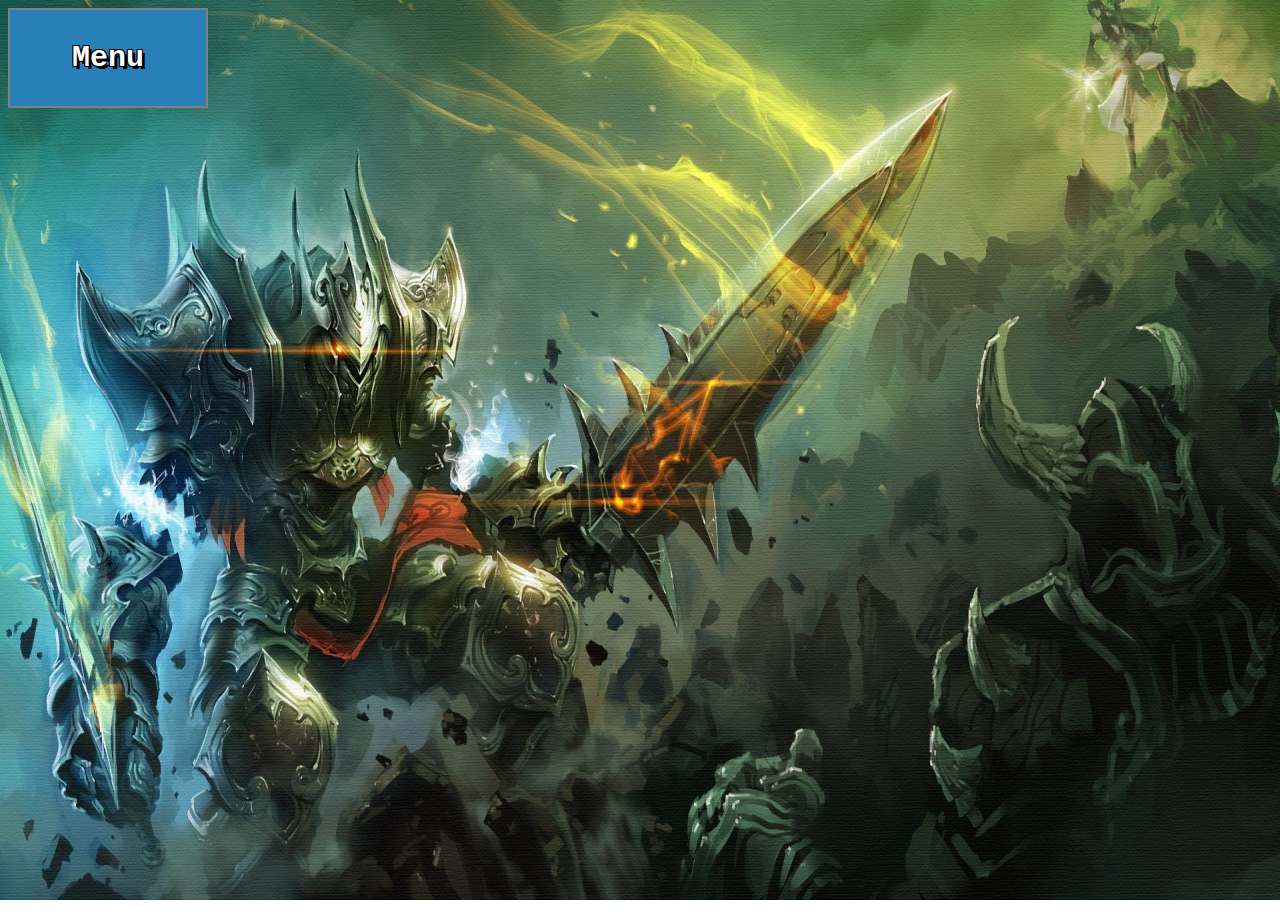
<file: Wolcen Prosjekt/index.html>
<!DOCTYPE html>
<html lang="en">

<head>
    <meta charset="UTF-8">
    <script src="makeView.js"></script>
    <script src="model.js"></script>
    <link rel="stylesheet" href="Style.css">
</head>

<body>

    <div id="output" class="parent"></div>


    <script>
        output = document.getElementById('output')
        updateView()
        

    </script>
</body>

</html>
</file>
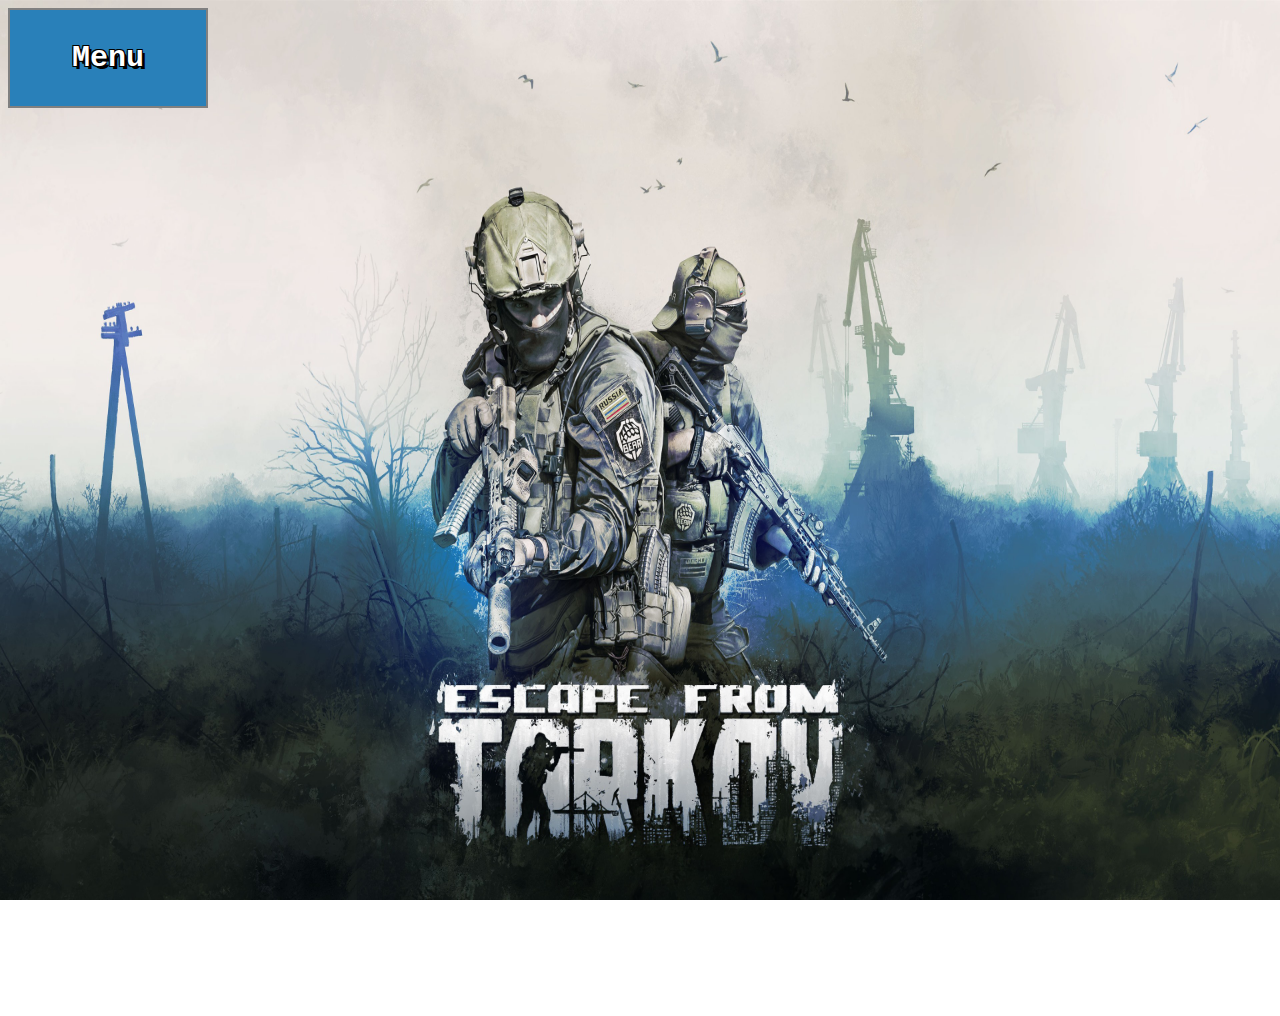
<file: EFTProsjekt/Mitt eget prosjekt/Mitt eget projekt new test.html>
<!DOCTYPE html>
<html lang="en">

<head>
    <meta charset="UTF-8">
    <script src="Model.js"></script>
    <script src="ModelButtons.js"></script>
    <script src="MenuButtons.js"></script>
    <script src="Maps.js"></script>
    <script src="AmmoCharts.js"></script>
    <script src="WeaponBuilds.js"></script>
    <script src="HeadgearCharts.js"></script>
    <script src="BodyArmorCharts.js"></script>
    <script src="ChestRigChart.js"></script>
    <script src="BackpackChart.js"></script>
    <link rel="stylesheet" href="Style.css">
</head>

<body>

    <div id="content" class="parent"></div>


    <script>

        let showContent = document.getElementById('content');
        let html = '';
        let ammoChart = '';

        updateView()
        function updateView() {

            html = `<div>
                    <button onclick="dropDown()" class="dropDownMenu div1">Menu</button>
                    </div>
                    <div class="div2">`
                       
                for (CategoryButton of modelMenuButtons.makeMenuCategories) {
                    html += `
                    <button class="${hideOrShow} dropdownMenuContent" onclick="${CategoryButton.makeCategoryFunction}()">${CategoryButton.buttonName}</button>
                    
                    ` 
                }
                html += `</div>`
    
                showContent.innerHTML = html;
    
            }
       

        function dropDown() {
            if (hideOrShow == "show") {
                hideOrShow = "hide";
            }
            else {
                hideOrShow = "show"
                    ;
            }
            updateView();
        }

    </script>
</body>

</html>
</file>
<file: Wolcen Prosjekt/Style.css>
body {
  background-image: url("Img/WolcenBackground.jpg");
  background-repeat: no-repeat;
  background-attachment: fixed;
  background-size: 100vw 100vh;
  height: 100vh;
}

.parent {
  display: grid;
  grid-template-columns: repeat(9, 1fr);
  grid-template-rows: repeat(9, 1fr);
  grid-column-gap: 0px;
  grid-row-gap: 0px;
}

.div1 {
  grid-area: 1 / 1 / 2 / 2;
}
.div2 {
  grid-area: 2 / 1 / 9 / 2;
}
.div3 {
  grid-area: 1 / 3 / 2 / 8;
}
.div4 {
  grid-area: 3 / 2 / 10 / 9;
}
.div5 {
  grid-area: 2 / 3 / 10 / 9;
}

.dropDownMenu {
  background-color: #2980b9;
  color: white;
  height: 100px;
  width: 200px;
  font-size: 30px;
  font-family: "Courier New", Courier, monospace;
  font-weight: bold;
  border: 2px solid grey;
  cursor: pointer;
  text-shadow: 3px 3px 0 #000, -1px -1px 0 #000, 1px -1px 0 #000,
    -1px 1px 0 #000, 1px 1px 0 #000;
}

.dropdownMenuContent:hover {
  background-color: darkslategrey;
}

.hide {
  display: none;
}

.show {
  display: block;
  width: 250px;
  color: white;
  text-align: center;
  font-size: 25px;
  font-family: "Courier New", Courier, monospace;
  font-weight: bold;
  padding: 15px;
  text-shadow: 3px 3px 0 #000, -1px -1px 0 #000, 1px -1px 0 #000,
    -1px 1px 0 #000, 1px 1px 0 #000;
}

table,
tr,
td,
th {
  border: 3px solid black;
  color: rgb(255, 255, 255);
  border-collapse: collapse;
  text-align: center;
  align-content: center;
  font-size: 30px;
  font-family: "Courier New", Courier, monospace;
  background-color: rgba(163, 154, 154, 0.3);
  font-weight: bold;
  text-shadow: 3px 3px 0 #000, -1px -1px 0 #000, 1px -1px 0 #000,
    -1px 1px 0 #000, 1px 1px 0 #000;
  box-shadow: 0 3px 6px rgba(0, 0, 0, 0.2);
}

td,
th {
  padding: 10px;
}

th {
  background-color: #2980b9;
}

.menuButtonsColor {
  background-color: #2980b9;
}

.headertext {
  background-color: #0000007a;
  font-size: 66px;
  color: rgb(240, 108, 0);
  text-shadow: 3px 3px 0 #000, -1px -1px 0 #000, 1px -1px 0 #000,
    -1px 1px 0 #000, 1px 1px 0 #000;
}

.contenttext {
  background-color: #0000007a;
  font-size: 30px;
  color: rgb(240, 108, 0);
  text-shadow: 3px 3px 0 #000, -1px -1px 0 #000, 1px -1px 0 #000,
    -1px 1px 0 #000, 1px 1px 0 #000;
}

.contentStatPicture {
  margin-left: 500px;
}

.contentSkillPicture {
  margin-left: 50px;
  margin-top: 40px;
}
</file>
<file: EFTProsjekt/Mitt eget prosjekt/Style.css>
body {
    background-image: url("./img/eft.jpg");
    background-repeat: no-repeat;
    background-attachment: fixed;
    background-size: 100vw 100vh;
}

.parent {
    display: grid;
    grid-template-columns: repeat(10, 1fr);
    grid-template-rows: repeat(10, 1fr);
    grid-column-gap: 0px;
    grid-row-gap: 0px;
}

.div1 {
    grid-area: 1 / 1 / 2 / 2;
}

.div2 {
    grid-area: 2 / 1 / 11 / 2;
}

.div3 {
    grid-area: 2 / 3 / 9 / 9;
}

.div4 {
    grid-area: 1 / 5 / 2 / 6;
}

.div5 {
    grid-area: 1 / 3 / 2 / 9;
    text-align: center;
}

.div6 {
    grid-area: 1 / 2 / 3 / 3;
}

.dropDownMenu {
    background-color: #2980B9;
    color: white;
    height: 100px;
    width: 200px;
    font-size: 30px;
    font-family: 'Courier New', Courier, monospace;
    font-weight: bold;
    border: 2px solid grey;
    cursor: pointer;
    text-shadow: 
     3px 3px 0 #000,
    -1px -1px 0 #000,
     1px -1px 0 #000,
    -1px 1px 0 #000,
     1px 1px 0 #000;
}

.dropdownMenuContent:hover {
    background-color: #ddd
}

.hide {
    display: none;
}

.show {
    display: block;
    width: 250px;
    background-color: #2980B9;
    color: white;
    text-align: center;
    font-size: 25px;
    font-family: 'Courier New', Courier, monospace;
    font-weight: bold;
    padding: 15px;
    text-shadow: 
     3px 3px 0 #000, 
    -1px -1px 0 #000, 
     1px -1px 0 #000,
    -1px 1px 0 #000,
     1px 1px 0 #000;
}

table, tr, td, th {
    border: 3px solid black;
    color: rgb(255, 255, 255);
    border-collapse: collapse;
    text-align: center;
    align-content: center;
    font-size: 30px;
    font-family: 'Courier New', Courier, monospace;
    background-color: rgba(163, 154, 154, 0.3);
    font-weight: bold;
    text-shadow:
     3px 3px 0 #000, 
    -1px -1px 0 #000,
     1px -1px 0 #000, 
    -1px 1px 0 #000, 
     1px 1px 0 #000;
    box-shadow: 0 3px 6px rgba(0, 0, 0, 0.2);
}

td, th {
    padding: 10px;
}

th {
    background-color: #2980B9;
}

.factoryMap {
    background-image: url("./img/Maps/Factory.png")
}

.customsMap {
    background-image: url("./img/Maps/Customs.png");
}

.interchangeMap {
    background-image: url('./img/Maps/Interchange.jpg')
}

.woodsMap {
    background-image: url('./img/Maps/Woods.jpg')
}

.shorelineMap {
    background-image: url('./img/Maps/Shoreline.jpg');
}

.reserveMap {
    background-image: url('./img/Maps/Reserve.jpg');
}

.HK416background {
    background-image: url('./img/HK416Build/HK416.png');
    height: 250px;
    width: 650px;
}
</file>
